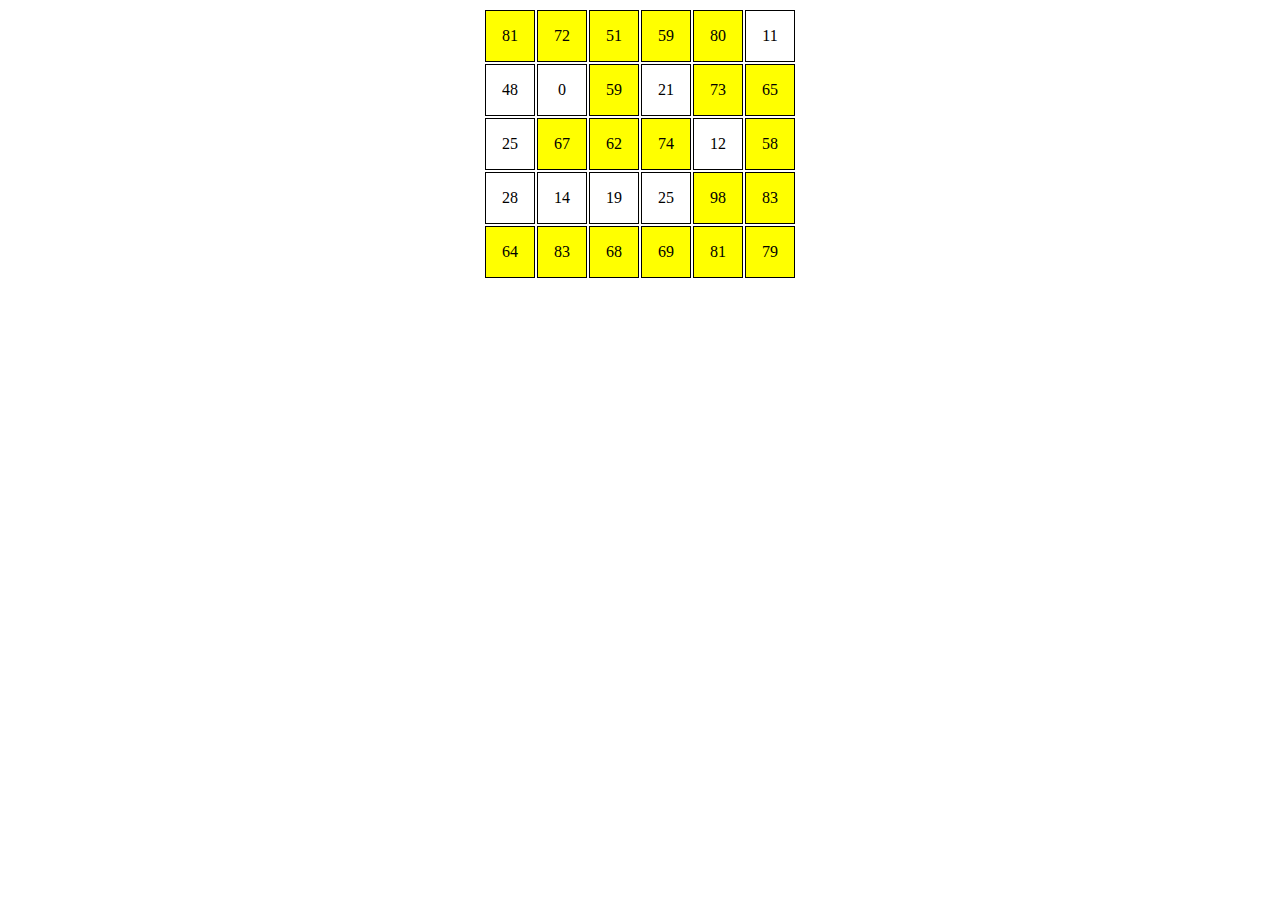
<file: control-point-1/index.html>
<!DOCTYPE html>
<html lang="en">

<head>
    <meta charset="UTF-8">
    <meta http-equiv="X-UA-Compatible" content="IE=edge">
    <meta name="viewport" content="width=device-width, initial-scale=1.0">
    
    <title>Практическая работа 1</title>

    <link rel="stylesheet" href="style.css">
</head>

<body>
    <table id="table"></table>
    
    <script src="script.js"></script>
</body>

</html>
</file>
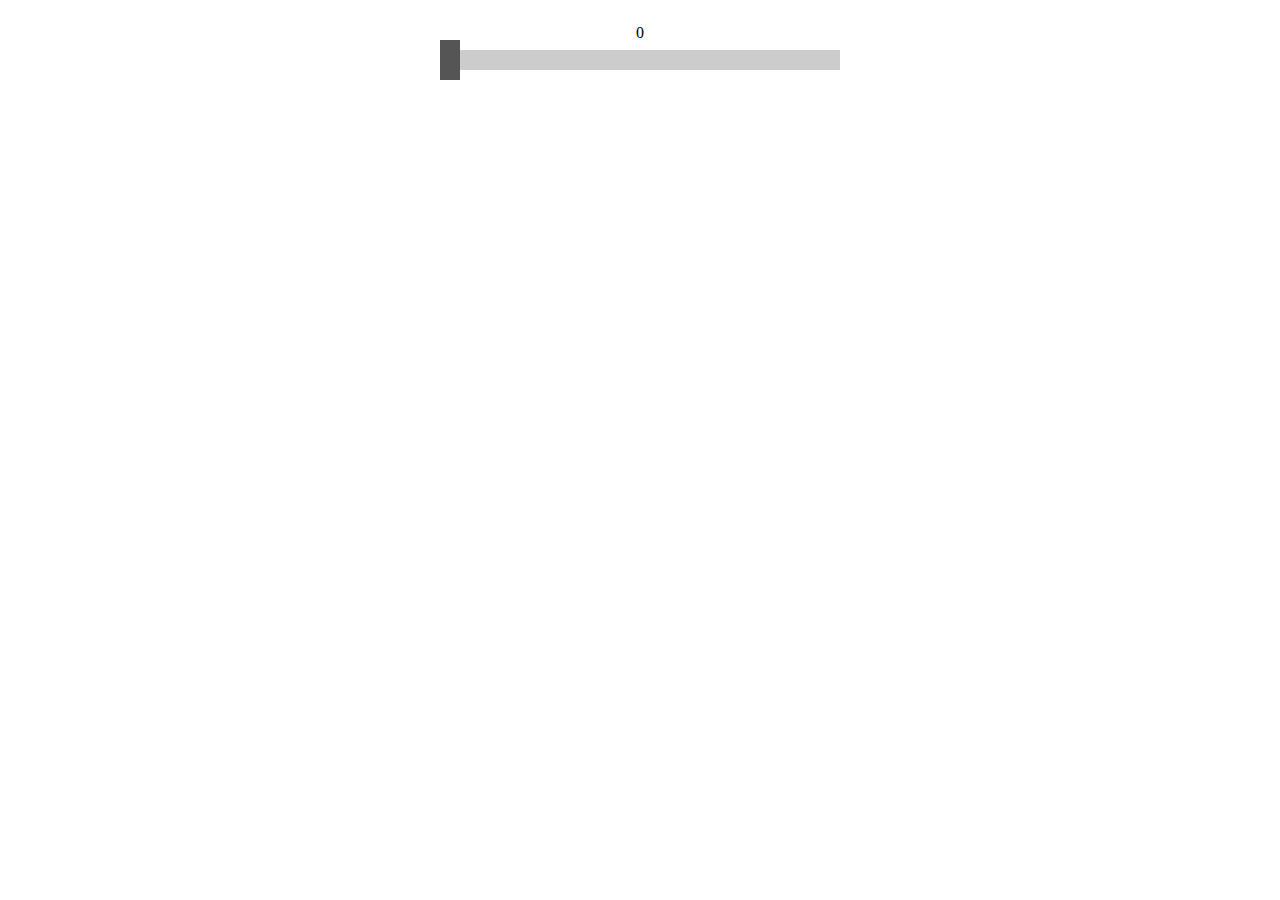
<file: control-point-4/index.html>
<!DOCTYPE html>
<html>

<head>
  <title>Слайдер</title>
  <link rel="stylesheet" type="text/css" href="style.css">
</head>

<body>
  <div class="slider">
    <div class="handle"></div>
    <div class="value">0</div>
  </div>

  <script src="script.js"></script>
</body>

</html>
</file>
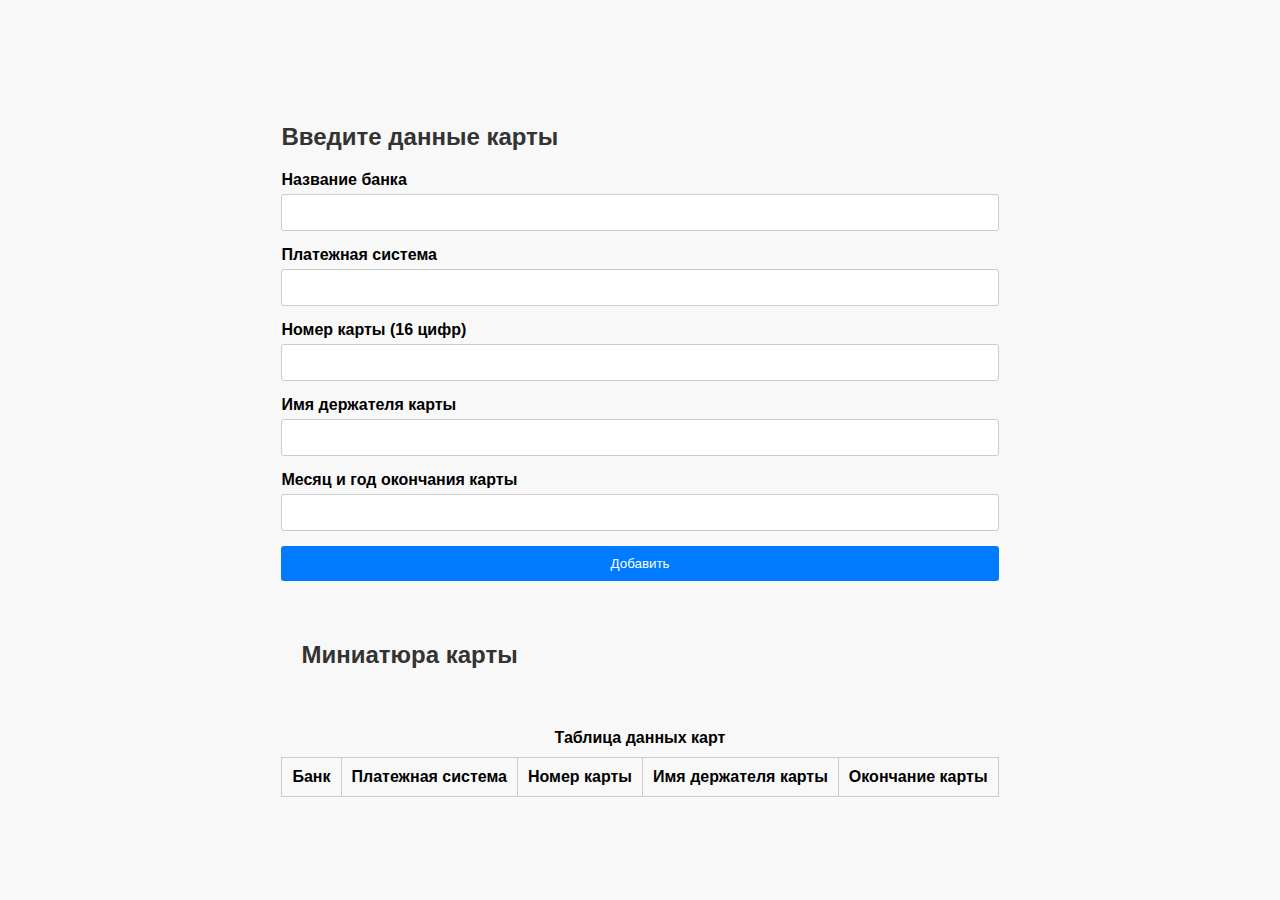
<file: control-point-5/index.html>
<!DOCTYPE html>
<html lang="ru">
<head>
  <meta charset="UTF-8">
  <meta name="viewport" content="width=device-width, initial-scale=1.0">
  <title>Форма банковской карты</title>
  <link rel="stylesheet" href="style.css">
</head>
<body>
  <main>
    <form id="cardForm">
      <h2>Введите данные карты</h2>
      <div class="form-group">
        <label for="bankName">Название банка</label>
        <input type="text" id="bankName" required>
      </div>
      <div class="form-group">
        <label for="paymentSystem">Платежная система</label>
        <input type="text" id="paymentSystem" required>
      </div>
      <div class="form-group">
        <label for="cardNumber">Номер карты (16 цифр)</label>
        <input type="text" id="cardNumber" required>
      </div>
      <div class="form-group">
        <label for="cardHolder">Имя держателя карты</label>
        <input type="text" id="cardHolder" required>
      </div>
      <div class="form-group">
        <label for="expiryDate">Месяц и год окончания карты</label>
        <input type="text" id="expiryDate" required>
      </div>
      <button type="submit">Добавить</button>
    </form>
    <div class="card-preview">
      <h2>Миниатюра карты</h2>
      <div class="card-logo"></div>
      <div class="card-details"></div>
    </div>
    <table id="cardTable">
      <caption>Таблица данных карт</caption>
      <thead>
        <tr>
          <th>Банк</th>
          <th>Платежная система</th>
          <th>Номер карты</th>
          <th>Имя держателя карты</th>
          <th>Окончание карты</th>
        </tr>
      </thead>
      <tbody>
        <!-- Здесь будут отображаться данные о картах -->
      </tbody>
    </table>
  </main>
  <script src="script.js"></script>
</body>
</html>
</file>
<file: control-point-1/style.css>
table {
    margin: 0 auto;
}

table td {
    text-align: center;
    padding: 1em;
    border: 1px solid black;
}
</file>
<file: control-point-4/style.css>
.slider {
    width: 400px;
    height: 20px;
    background-color: #ccc;
    position: relative;
    margin: 50px auto;
}

.handle {
    width: 20px;
    height: 40px;
    background-color: #555;
    position: absolute;
    top: 50%;
    transform: translate(-50%, -50%);
    cursor: grab;
}

.value {
    position: absolute;
    top: 50%;
    left: 50%;
    transform: translate(-50%, -200%);
}
</file>
<file: control-point-5/style.css>
body {
  font-family: Arial, sans-serif;
  background-color: #f8f8f8;
  margin: 0;
  padding: 0;
  display: flex;
  justify-content: center;
  align-items: center;
  min-height: 100vh;
}

h1, h2 {
  color: #333;
}

.container {
  width: 100%;
  max-width: 500px;
  padding: 20px;
  background-color: #fff;
  border-radius: 5px;
  box-shadow: 0 2px 5px rgba(0, 0, 0, 0.1);
}

form {
  margin-bottom: 20px;
}

.form-group {
  margin-bottom: 15px;
}

label {
  display: block;
  margin-bottom: 5px;
  font-weight: bold;
}

input[type="text"] {
  width: 100%;
  padding: 10px;
  border: 1px solid #ccc;
  border-radius: 3px;
  box-sizing: border-box;
}

button[type="submit"] {
  display: block;
  width: 100%;
  padding: 10px;
  background-color: #007bff;
  color: #fff;
  border: none;
  border-radius: 3px;
  cursor: pointer;
}

.card-preview {
  margin-bottom: 20px;
  padding: 20px;
  background-color: #f8f8f8;
  border-radius: 5px;
}

.card-logo {
  margin-bottom: 15px;
  text-align: center;
}

.card-logo img {
  max-width: 100%;
  height: auto;
}

.card-details p {
  text-align: center;
}

table {
  width: 100%;
  border-collapse: collapse;
}

caption {
  margin-bottom: 10px;
  font-weight: bold;
}

th, td {
  padding: 10px;
  border: 1px solid #ccc;
}

th {
  background-color: #f8f8f8;
}

tbody tr:nth-child(even) {
  background-color: #f8f8f8;
}
</file>
